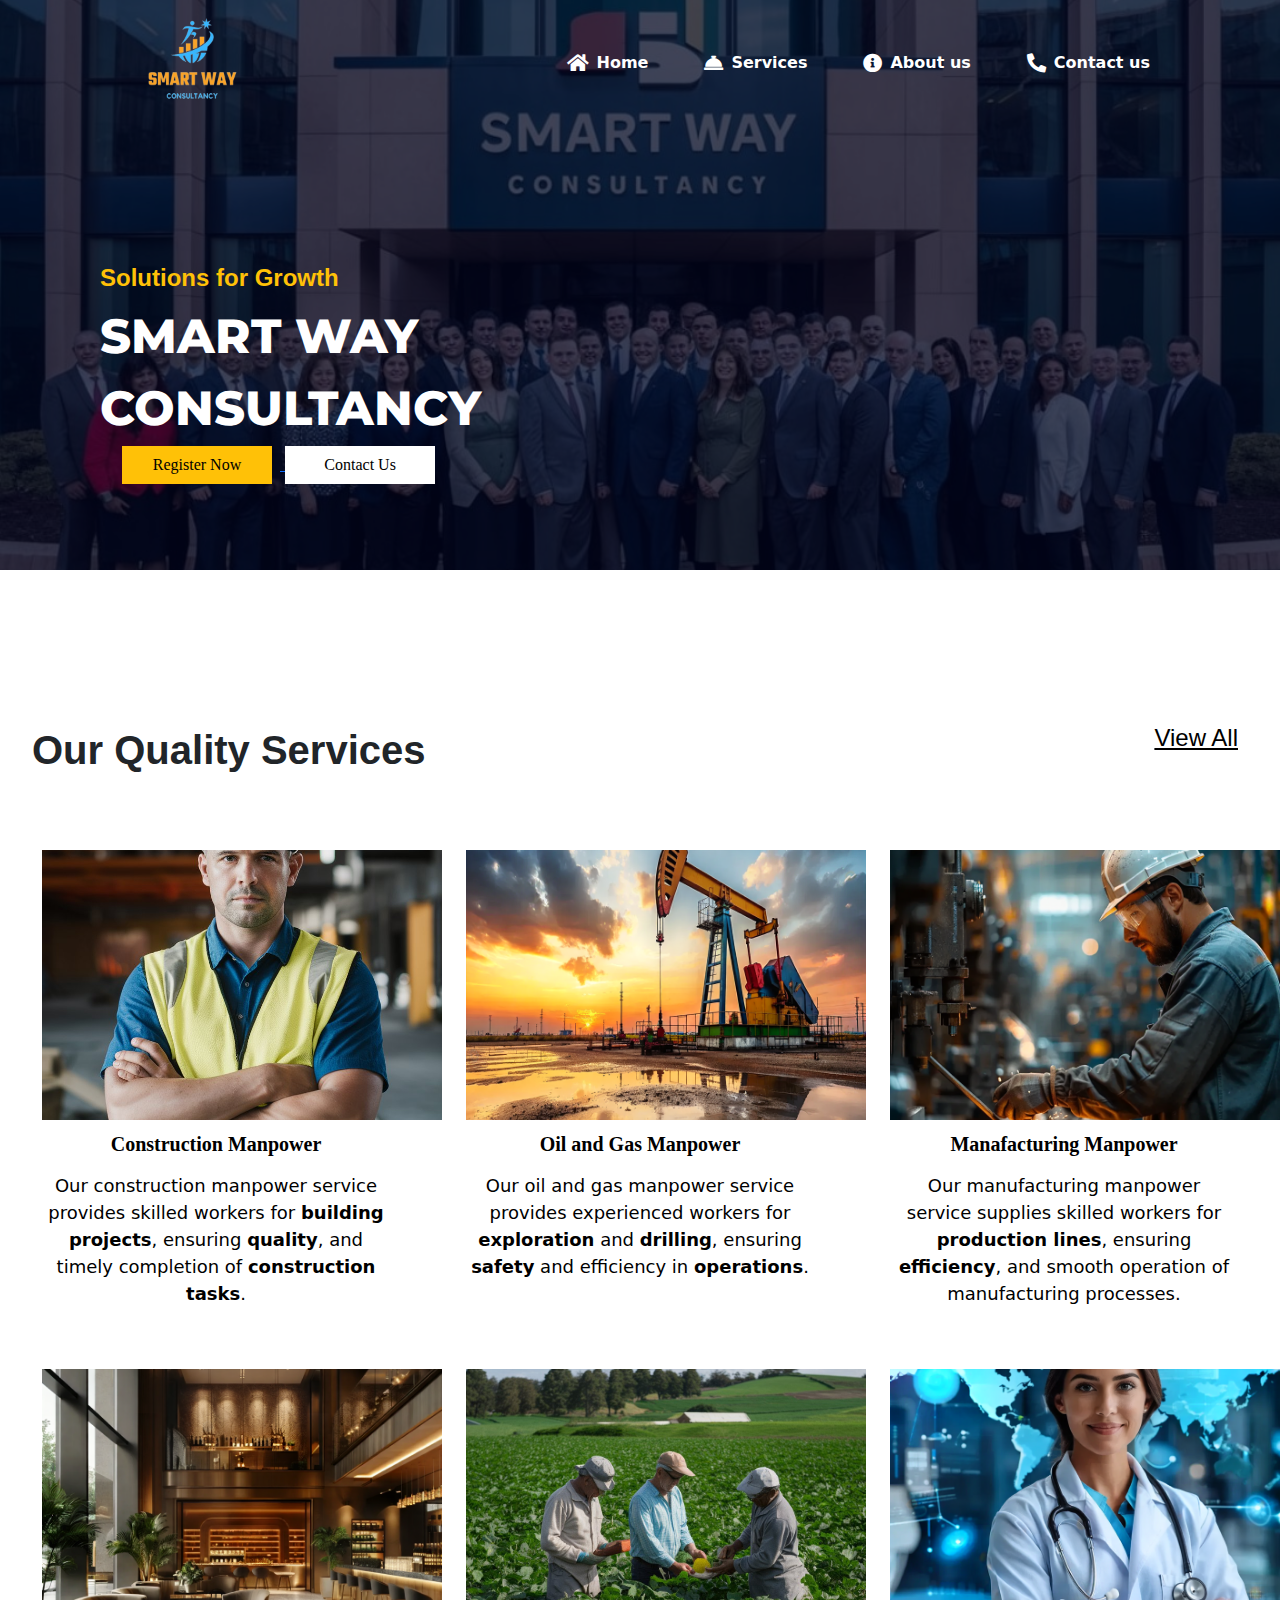
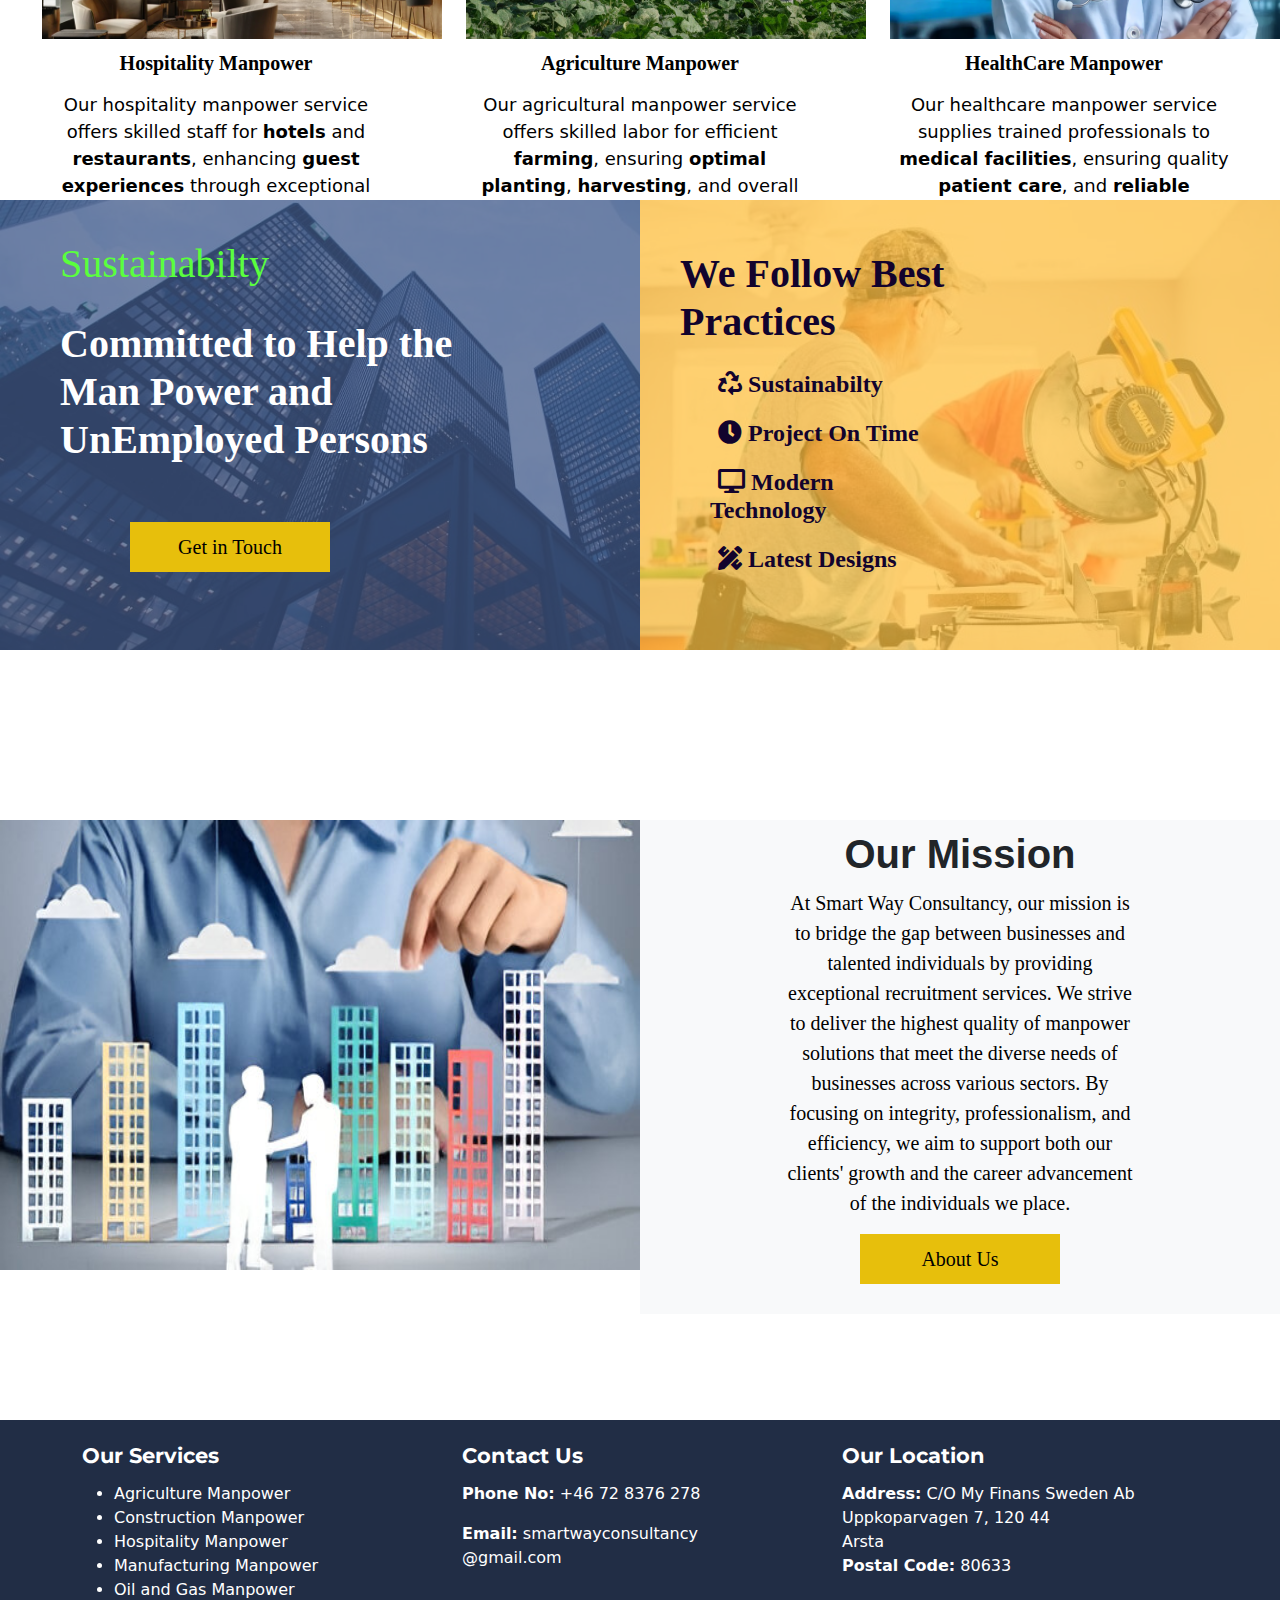
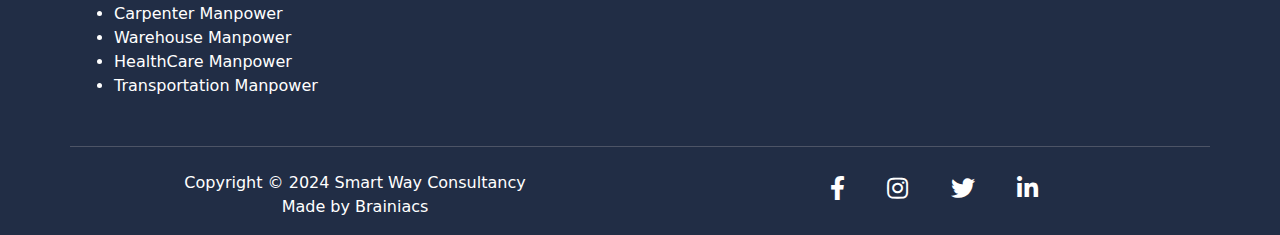
<file: index.html>
<!DOCTYPE html>
<html lang="en">
<head>
    <meta charset="UTF-8">
    <meta name="viewport" content="width=device-width, initial-scale=1.0">
    <title>Smartway Consultancy</title>
    <!-- Bootstrap CSS -->
    <link href="https://cdn.jsdelivr.net/npm/bootstrap@5.3.3/dist/css/bootstrap.min.css" rel="stylesheet">
    <!-- Font Awesome CSS -->
    <link href="https://cdnjs.cloudflare.com/ajax/libs/font-awesome/5.15.4/css/all.min.css" rel="stylesheet">
    <!-- Custom CSS -->
    <link rel="stylesheet" href="Home.css">
    <!-- Google Fonts - Montserrat -->
    <link href="https://fonts.googleapis.com/css2?family=Montserrat:ital,wght@0,100..900;1,100..900&display=swap" rel="stylesheet">
</head>
<body>
    <header>
    <div class="background">
        <div class="overlay"></div>
        
        
        <nav class="navbar navbar-expand-lg navbar-light bg-transparent">
            <div class="container">
                <a class="navbar-brand" href="#">
                    <img src="Pictures/logo01.png" alt="Logo" width="100" height="100" class="d-inline-block align-top ml-3 logo">
                </a>
                <button class="navbar-toggler color-t" type="button" data-bs-toggle="collapse" data-bs-target="#navbarNav" aria-controls="navbarNav" aria-expanded="false" >
                    <span class="navbar-toggler-icon"></span>
                </button>
                <div class="collapse navbar-collapse text-center" id="navbarNav">
                    <ul class="navbar-nav ms-auto">
                        <li class="nav-item">
                            <a class="nav-link font-weight-bold d-flex align-items-center justify-content-center" href="index.html">
                                <i class="fas fa-home me-2"></i> Home
                            </a>
                        </li>
                        <li class="nav-item">
                            <a class="nav-link font-weight-bold d-flex align-items-center justify-content-center" href="Services.html">
                                <i class="fas fa-concierge-bell me-2"></i> Services
                            </a>
                        </li>
                        <li class="nav-item">
                            <a class="nav-link font-weight-bold d-flex align-items-center justify-content-center" href="AboutUs.html">
                                <i class="fas fa-info-circle me-2"></i> About us
                            </a>
                        </li>
                        <li class="nav-item">
                            <a class="nav-link font-weight-bold d-flex align-items-center justify-content-center" href="ContactUs.php">
                                <i class="fas fa-phone-alt me-2"></i> Contact us
                            </a>
                        </li>
                    </ul>
                </div>
            </div>
        </nav>
        

    
<div class="container">
    <div class="row">
        <div class="col-12">
            <div class="company-name">
                SMART WAY CONSULTANCY
            </div>
        </div>
        <div class="col-12">
            <div class="quote">
                Solutions for Growth
            </div>
        </div>
    </div>
</div>

<div class="container mt-3 customise-buttons">
    <div class="row">
        <div class="col ">
            <a href="Registration.php" style="width: 100%;">
            <button type="button" class="btn bg-warning me-2 custom-size"style="text-decoration: none; color: black;">Register Now</button> 
        </a>
            <a href="http://localhost/SmartWayConsultancyUpdated 001/ContactUs.php" >
                <button type="button" class="btn btn-2 btn-white-hover custom-size"style="text-decoration: none; color: black;">Contact Us</button>
                </a>
        </div>
    </div>
</div>
</header>

  <!-- Services --> 
 
  <section class="section1">
    <div class="container-fluid  custom-size2">
        <div class="row">
            <div class="col-md-6 col-sm-12">
                <div class="p1-2" id="heading2">Our Quality Services</div>
            </div>
            <div class="col-md-6 col-sm-12">
                <div class="p1-5"><a href="Services.html" id="Link1">View All</a></div>
            </div>
        </div>

        <div class="row g-3">
            <div class="col-lg-4 col-md-6 col-sm-12 custom-images">
                <img src="Pictures/Construction manpower.jpg" alt="">
                <h5>Construction Manpower</h5>
                <p id="detail1">Our construction manpower service provides skilled workers for <strong>building projects</strong>, ensuring <strong>quality</strong>, and timely completion of <strong>construction tasks</strong>.</p>
            </div>
            <div class="col-lg-4 col-md-6 col-sm-12 custom-images">
                <img src="Pictures/Oil and Gas.png" alt="" width="380px" height="250px">
                <h5>Oil and Gas Manpower</h5>
                <p id="detail1">Our oil and gas manpower service provides experienced workers for <strong>exploration</strong> and <strong>drilling</strong>, ensuring <strong>safety</strong> and efficiency in <strong>operations</strong>.</p>
            </div>
            <div class="col-lg-4 col-md-6 col-sm-12 custom-images">
                <img src="Pictures/Manafucturing Manpower.png" alt="">
                <h5>Manafacturing Manpower</h5>
                <p id="detail1">Our manufacturing manpower service supplies skilled workers for <strong>production lines</strong>, ensuring <strong>efficiency</strong>, and smooth operation of manufacturing processes.</p>
            </div>
            <div class="col-lg-4 col-md-6 col-sm-12 custom-images">
                <img src="Pictures/Hospitality Power.png" alt="" width="380px" height="250px">
                <h5>Hospitality Manpower</h5>
                <p id="detail1">Our hospitality manpower service offers skilled staff for <strong>hotels</strong> and <strong>restaurants</strong>, enhancing <strong>guest experiences</strong> through exceptional service.</p>
            </div>
            <div class="col-lg-4 col-md-6 col-sm-12 custom-images">
                <img src="Pictures/Agriculture.jpg" alt="" width="380px" height="250px">
                <h5>Agriculture Manpower</h5>
                <p id="detail1">Our agricultural manpower service offers skilled labor for efficient <strong>farming</strong>, ensuring <strong>optimal planting</strong>, <strong>harvesting</strong>, and overall <strong>farm productivity</strong>.</p>
            </div>
            <div class="col-lg-4 col-md-6 col-sm-12 custom-images">
                <img src="Pictures/Health Care.png" alt="" width="380px" height="250px">
                <h5>HealthCare Manpower</h5>
                <p id="detail1">Our healthcare manpower service supplies trained professionals to <strong>medical facilities</strong>, ensuring quality <strong>patient care</strong>, and <strong>reliable support</strong>.</p>
            </div>
        </div>
    </div>
</section>

<!-- Get in Touch -->
<section class="section2">
    <div class="container-fluid">
        <div class="row">
            <div class="col-md-6 col-sm-12 custom-images2">
                <div class="git1">
                    <div class="overlay2">
                        <div class="content1">
                            <h2 id="heading3">Sustainabilty</h2>
                            <h3 id="heading4">Committed to Help the Man Power and UnEmployed Persons</h3>
                            <div class="button-center-1"> <a href="ContactUs.php"  >
                                 <button type="button" class="btn btn-white-hover custom-button-size"style="text-decoration: none; color: black;">Get in Touch</button>
                        </a> </div>  
                        </div>
                    </div>
                </div>
            </div>
            <div class="col-md-6 col-sm-12 custom-images2">
                <div class="git2">
                    <div class="overlay3">
                        <div class="content2">
                            <h2 id="heading5">We Follow Best Practices</h2>
                        </div>
                            <div class="content3">
                              <h3>
                                <i aria-hidden="true" class="fas fa-recycle" style="margin-left: 8px;"></i> Sustainabilty</h3>
                              <h3>
                                <i aria-hidden="true" class="fas fa-clock" style="margin-left: 8px;"></i> Project On Time</h3>
                              <h3>
                                <i aria-hidden="true" class="fas fa-desktop" style="margin-left: 8px;"></i> Modern Technology</h3>
                              <h3>
                                <i aria-hidden="true" class="fas fa-pencil-ruler" style="margin-left: 8px;"></i> Latest Designs</h3>
                            </div>
                            
                           
                    </div>
                </div>
            </div>
           </div>
        </div>
    </section>
<section class="section3">
    <div class="container-fluid">
        <div class="row">
            <div class="col-md-6 col-sm-12 custom-images3">
                <img src="Pictures/our mission.jpeg" alt="Our Mission">
                </div>
            
            <div class="col-md-6 col-sm-12 custom-image3 bg-light">
                
                     <h4>Our Mission</h4>
                     <p>At Smart Way Consultancy, our mission is to bridge the gap between businesses and talented individuals by providing exceptional recruitment services. We strive to deliver the highest quality of manpower solutions that meet the diverse needs of businesses across various sectors. By focusing on integrity, professionalism, and efficiency, we aim to support both our clients' growth and the career advancement of the individuals we place.
                    </p>
                   <div class="button-center"><a href="AboutUs.html"> 
                    <button type="button" class="btn btn-white-hover custom-button-size2"style="text-decoration: none; color: black;">About Us
                    </button></a> </div> 
                   </div> 
                 </div>
            </div>
        </div>
     </section>
    <!-- --------Footer-------- -->
<footer class="footer mt-auto py-3 text-white">
    <div class="container">
        <div class="row toggles">
            <!-- Toggle Buttons -->
            <div class="col-12 col-md-4">
                <!-- Visible on small and medium screens -->
                <button class="btn btn-hover-2 text-white d-md-none" data-toggle="collapse" data-target="#toggle1" aria-expanded="false" aria-controls="toggle1">
                    <h5>Our Services <i class="fas fa-chevron-down float-right"></i></h5>
                </button>
                <!-- Collapse on small and medium screens -->
                <div class="collapse d-md-none" id="toggle1">
                    <div class="card card-body bg-secondary text-white">
                        <ul>
                            <li>Agriculture Manpower</li>
                            <li>Construction Manpower</li>
                            <li>Hospitality Manpower</li>
                            <li>Manufacturing Manpower</li>
                            <li>Oil and Gas Manpower</li>
                            <li>Carpenter Manpower</li>
                            <li>Warehouse Manpower</li>
                            <li>HealthCare Manpower</li>
                            <li>Transportation Manpower</li>
                        </ul>
                    </div>
                </div>
                <!-- Visible directly on large screens -->
                <div class="d-none d-md-block">
                    <h5>Our Services</h5>
                    <ul>
                        <li>Agriculture Manpower</li>
                        <li>Construction Manpower</li>
                        <li>Hospitality Manpower</li>
                        <li>Manufacturing Manpower</li>
                        <li>Oil and Gas Manpower</li>
                        <li>Carpenter Manpower</li>
                        <li>Warehouse Manpower</li>
                        <li>HealthCare Manpower</li>
                        <li>Transportation Manpower</li>
                    </ul>
                </div>
            </div>
  
            <div class="col-12 col-md-4">
                <!-- Visible on small and medium screens -->
                <button class="btn btn-hover-2 text-white d-md-none" data-toggle="collapse" data-target="#toggle2" aria-expanded="false" aria-controls="toggle2">
                    <h5>Contact Us <i class="fas fa-chevron-down float-right"></i></h5>
                </button>
                <!-- Collapse on small and medium screens -->
                <div class="collapse d-md-none" id="toggle2">
                    <div class="card card-body bg-secondary text-white">
                        <p><strong>Phone No:</strong> +46 72 8376 278</p>
                        <p><strong>Email:</strong> smartwayconsultancy@gmail.com</p>
                    </div>
                </div>
                <!-- Visible directly on large screens -->
                <div class="d-none d-md-block">
                    <h5>Contact Us</h5>
                    <p><strong>Phone No:</strong> +46 72 8376 278</p>
                    <p><strong>Email:</strong> smartwayconsultancy<br>@gmail.com</p>
                </div>
            </div>
  
            <div class="col-12 col-md-4">
                <!-- Visible on small and medium screens -->
                <button class="btn btn-hover-2 text-white d-md-none" data-toggle="collapse" data-target="#toggle3" aria-expanded="false" aria-controls="toggle3">
                    <h5>Our Location <i class="fas fa-chevron-down float-right"></i></h5>
                </button>
                <!-- Collapse on small and medium screens -->
                <div class="collapse d-md-none" id="toggle3">
                    <div class="card card-body bg-secondary text-white">
                        <p><strong>Address:</strong> C/O My Finans Sweden Ab<br>
                        Uppkoparvagen 7, 120 44<br>
                        Arsta<br>
                        <strong>Postal Code:</strong> 80633</p>
                    </div>
                </div>
                <!-- Visible directly on large screens -->
                <div class="d-none d-md-block">
                    <h5>Our Location</h5>
                    <p><strong>Address:</strong> C/O My Finans Sweden Ab<br>
                    Uppkoparvagen 7, 120 44<br>
                    Arsta<br>
                    <strong>Postal Code:</strong> 80633</p>
                </div>
            </div>
        </div>
  
        <!-- Bottom Row for Social Icons and Copyright -->
        <div class="row mt-3 pt-3">
            <div class="col-12 line"></div>
            <div class="col-12 col-md-6 text-center text-md-left mb-2 mb-md-0 pt-4">
                <span>Copyright © 2024 Smart Way Consultancy
                    <br> Made by Brainiacs
                </span>
            </div>
            <div class="col-12 col-md-6 text-center text-md-right pt-4 social-icon">
                <a href="https://www.facebook.com/profile.php?id=61564135381496&mibextid=ZbWKwL" class="text-white" style="margin-right: 35px;"><i class="fab fa-facebook-f"></i></a>
                <a href="https://www.instagram.com/smartway__consultancy?igsh=MTdvcnhrcDBtODVtcQ==" class="text-white" style="margin-right: 35px;"><i class="fab fa-instagram"></i></a>
                <a href="#" class="text-white" style="margin-right: 35px;"><i class="fab fa-twitter"></i></a>
                <a href="#" class="text-white" style="margin-right: 35px;"><i class="fab fa-linkedin-in"></i></a>
            </div>
        </div>
    </div>
  </footer>

     <script src="https://code.jquery.com/jquery-3.5.1.slim.min.js"></script>
     <script src="https://cdn.jsdelivr.net/npm/@popperjs/core@2.5.4/dist/umd/popper.min.js"></script>
     <script src="https://maxcdn.bootstrapcdn.com/bootstrap/4.5.2/js/bootstrap.min.js"></script> 
     <script src="https://cdn.jsdelivr.net/npm/bootstrap@5.3.3/dist/js/bootstrap.bundle.min.js"></script>
</body>
</html>
</file>
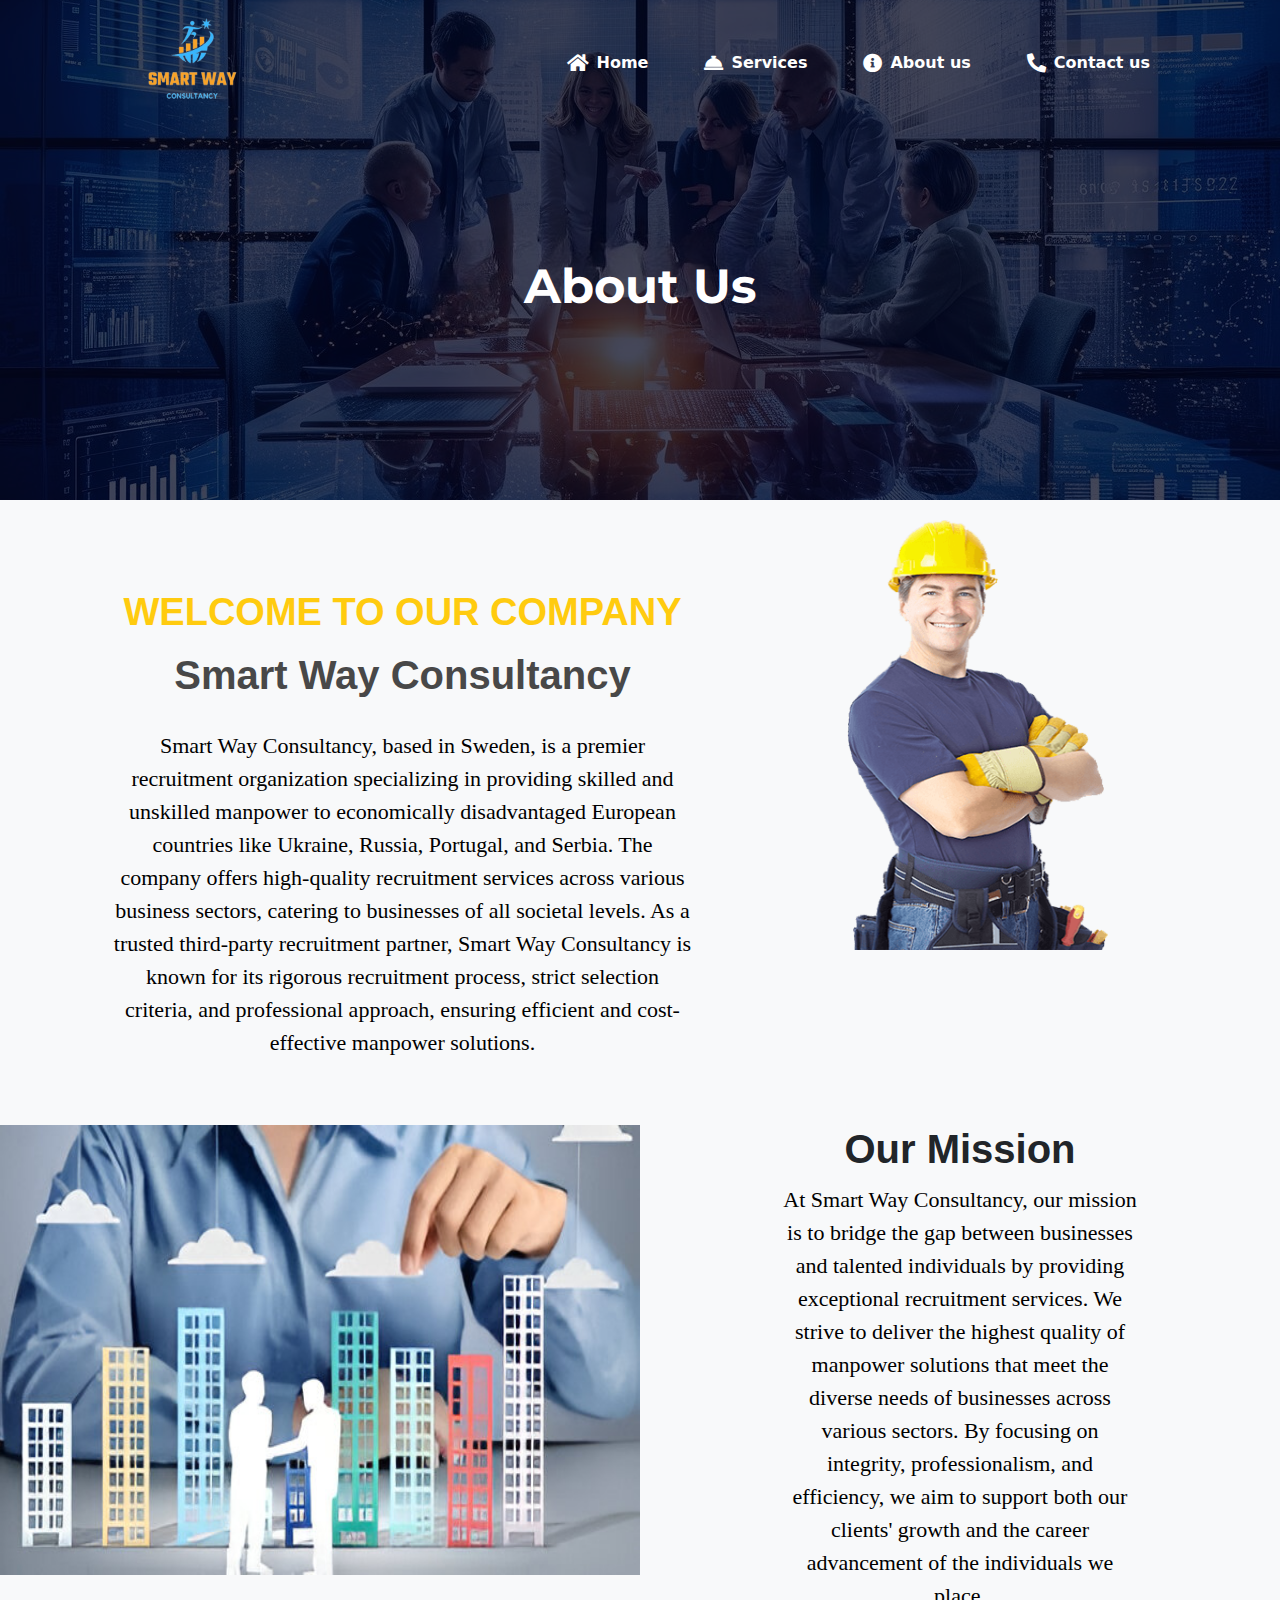
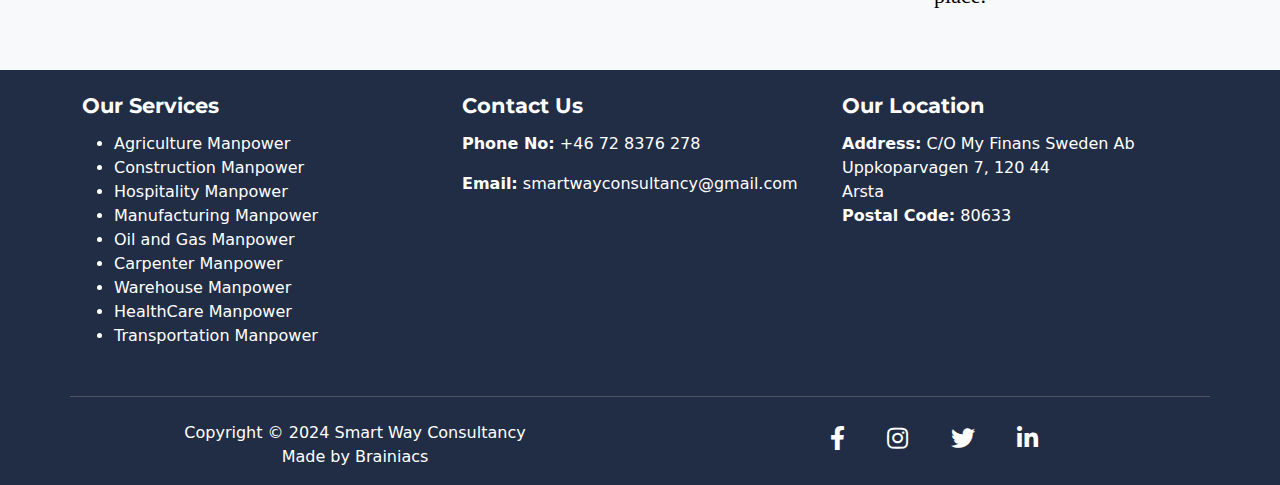
<file: AboutUs.html>
<!DOCTYPE html>
<html lang="en">
<head>
    <meta charset="UTF-8">
    <meta name="viewport" content="width=device-width, initial-scale=1.0">
    <title>About Us</title>
    <!-- Bootstrap CSS -->
    <link href="https://cdn.jsdelivr.net/npm/bootstrap@5.3.3/dist/css/bootstrap.min.css" rel="stylesheet">
    <!-- Font Awesome CSS -->
    <link href="https://cdnjs.cloudflare.com/ajax/libs/font-awesome/5.15.4/css/all.min.css" rel="stylesheet">
    <!-- Custom CSS -->
    <link rel="stylesheet" href="aboutus.css">
    <!-- Google Fonts - Montserrat -->
    <link href="https://fonts.googleapis.com/css2?family=Montserrat:wght@100;900&display=swap" rel="stylesheet">
</head>
<body class="bg-light">
    <header>
        <div class="background">
            <div class="overlay"></div>
            
            
            <nav class="navbar navbar-expand-lg navbar-light bg-transparent">
                <div class="container">
                    <a class="navbar-brand" href="#">
                        <img src="Pictures/logo01.png" alt="Logo" width="100" height="100" class="d-inline-block align-top ml-3 logo">
                    </a>
                    <button class="navbar-toggler color-t" type="button" data-bs-toggle="collapse" data-bs-target="#navbarNav" aria-controls="navbarNav" aria-expanded="false" aria-label="Toggle navigation">
                        <span class="navbar-toggler-icon"></span>
                    </button>
                    <div class="collapse navbar-collapse text-center" id="navbarNav">
                        <ul class="navbar-nav ms-auto">
                            <li class="nav-item">
                                <a class="nav-link font-weight-bold d-flex align-items-center justify-content-center" href="index.html">
                                    <i class="fas fa-home me-2"></i> Home
                                </a>
                            </li>
                            <li class="nav-item">
                                <a class="nav-link font-weight-bold d-flex align-items-center justify-content-center" href="Services.html">
                                    <i class="fas fa-concierge-bell me-2"></i> Services
                                </a>
                            </li>
                            <li class="nav-item">
                                <a class="nav-link font-weight-bold d-flex align-items-center justify-content-center" href="AboutUs.html">
                                    <i class="fas fa-info-circle me-2"></i> About us
                                </a>
                            </li>
                            <li class="nav-item">
                                <a class="nav-link font-weight-bold d-flex align-items-center justify-content-center" href="ContactUs.php">
                                    <i class="fas fa-phone-alt me-2"></i> Contact us
                                </a>
                            </li>
                        </ul>
                    </div>
                </div>
            </nav>
            
       
    
        
            <div class="container">
                <div class="row">
                    <div class="col-12">
                        <div class="company-name">
                            About Us
                        </div>
                    </div>
                    
                </div>
            </div>
    </header>


    <section id="about" class="bg-light">
      <div class="container  ">
        <div class="row">
          <div class="col-lg-7 col-md-12 about_left">
            <div class="about_content"></div>
              <h2>WELCOME TO OUR COMPANY</h2>
              <h3>Smart Way Consultancy</h3>
              <p>
                Smart Way Consultancy, based in Sweden, is a premier recruitment organization specializing in providing skilled and unskilled manpower to economically disadvantaged European countries like Ukraine, Russia, Portugal, and Serbia. The company offers high-quality recruitment services across various business sectors, catering to businesses of all societal levels. As a trusted third-party recruitment partner, 
                Smart Way Consultancy is known for its rigorous recruitment process, strict selection criteria, and professional approach, ensuring efficient and cost-effective manpower solutions.
              </p>
          </div>
          <div class="col-lg-3 col-md-12 about_bg ">
            
              <img src="Pictures/about_banner.png" alt="SmartWay Consultancy" class="about_banner">
           
          </div>
        </div>

      </div>
    </section>

    <section class="section3">
      <div class="container-fluid">
          <div class="row">
              <div class="col-lg-6 col-md-12 custom-images3">
                  <img src="Pictures/our mission.jpeg" alt="Our Mission">
                  </div>
              
              <div class="col-lg-6 col-md-12 col-sm-12 custom-image3 bg-light">
                  
                       <h4>Our Mission</h4>
                       <p>At Smart Way Consultancy, our mission is to bridge the gap between businesses and talented individuals by providing exceptional recruitment services. We strive to deliver the highest quality of manpower solutions that meet the diverse needs of businesses across various sectors. By focusing on integrity, professionalism, and efficiency, we aim to support both our clients' growth and the career advancement of the individuals we place.
                      </p>
                   </div>
              </div>
          </div>
       </section>

<!-- --------Footer-------- -->
<footer class="footer mt-auto py-3 text-white">
  <div class="container">
      <div class="row toggles">
          <!-- Toggle Buttons -->
          <div class="col-12 col-md-4">
              <!-- Visible on small and medium screens -->
              <button class="btn btn-hover-2 text-white d-md-none" data-toggle="collapse" data-target="#toggle1" aria-expanded="false" aria-controls="toggle1">
                  <h5>Our Services <i class="fas fa-chevron-down float-right"></i></h5>
              </button>
              <!-- Collapse on small and medium screens -->
              <div class="collapse d-md-none" id="toggle1">
                  <div class="card card-body bg-secondary text-white">
                      <ul>
                          <li>Agriculture Manpower</li>
                          <li>Construction Manpower</li>
                          <li>Hospitality Manpower</li>
                          <li>Manufacturing Manpower</li>
                          <li>Oil and Gas Manpower</li>
                          <li>Carpenter Manpower</li>
                          <li>Warehouse Manpower</li>
                          <li>HealthCare Manpower</li>
                          <li>Transportation Manpower</li>
                      </ul>
                  </div>
              </div>
              <!-- Visible directly on large screens -->
              <div class="d-none d-md-block">
                  <h5>Our Services</h5>
                  <ul>
                      <li>Agriculture Manpower</li>
                      <li>Construction Manpower</li>
                      <li>Hospitality Manpower</li>
                      <li>Manufacturing Manpower</li>
                      <li>Oil and Gas Manpower</li>
                      <li>Carpenter Manpower</li>
                      <li>Warehouse Manpower</li>
                      <li>HealthCare Manpower</li>
                      <li>Transportation Manpower</li>
                  </ul>
              </div>
          </div>

          <div class="col-12 col-md-4">
              <!-- Visible on small and medium screens -->
              <button class="btn btn-hover-2 text-white d-md-none" data-toggle="collapse" data-target="#toggle2" aria-expanded="false" aria-controls="toggle2">
                  <h5>Contact Us <i class="fas fa-chevron-down float-right"></i></h5>
              </button>
              <!-- Collapse on small and medium screens -->
              <div class="collapse d-md-none" id="toggle2">
                  <div class="card card-body bg-secondary text-white">
                      <p><strong>Phone No:</strong> +46 72 8376 278</p>
                      <p><strong>Email:</strong> smartwayconsultancy@gmail.com</p>
                  </div>
              </div>
              <!-- Visible directly on large screens -->
              <div class="d-none d-md-block">
                  <h5>Contact Us</h5>
                  <p><strong>Phone No:</strong> +46 72 8376 278</p>
                  <p><strong>Email:</strong> smartwayconsultancy@gmail.com</p>
              </div>
          </div>

          <div class="col-12 col-md-4">
              <!-- Visible on small and medium screens -->
              <button class="btn btn-hover-2 text-white d-md-none" data-toggle="collapse" data-target="#toggle3" aria-expanded="false" aria-controls="toggle3">
                  <h5>Our Location <i class="fas fa-chevron-down float-right"></i></h5>
              </button>
              <!-- Collapse on small and medium screens -->
              <div class="collapse d-md-none" id="toggle3">
                  <div class="card card-body bg-secondary text-white">
                      <p><strong>Address:</strong> C/O My Finans Sweden Ab<br>
                      Uppkoparvagen 7, 120 44<br>
                      Arsta<br>
                      <strong>Postal Code:</strong> 80633</p>
                  </div>
              </div>
              <!-- Visible directly on large screens -->
              <div class="d-none d-md-block">
                  <h5>Our Location</h5>
                  <p><strong>Address:</strong> C/O My Finans Sweden Ab<br>
                  Uppkoparvagen 7, 120 44<br>
                  Arsta<br>
                  <strong>Postal Code:</strong> 80633</p>
              </div>
          </div>
      </div>

      <!-- Bottom Row for Social Icons and Copyright -->
      <div class="row mt-3 pt-3">
          <div class="col-12 line"></div>
          <div class="col-12 col-md-6 text-center text-md-left mb-2 mb-md-0 pt-4">
              <span>Copyright © 2024 Smart Way Consultancy
                <br> Made by Brainiacs
              </span>
          </div>
          <div class="col-12 col-md-6 text-center text-md-right pt-4 social-icon">
            <a href="https://www.facebook.com/profile.php?id=61564135381496&mibextid=ZbWKwL" class="text-white" style="margin-right: 35px;"><i class="fab fa-facebook-f"></i></a>
            <a href="https://www.instagram.com/smartway__consultancy?igsh=MTdvcnhrcDBtODVtcQ==" class="text-white" style="margin-right: 35px;"><i class="fab fa-instagram"></i></a>
              <a href="#" class="text-white" style="margin-right: 35px;"><i class="fab fa-twitter"></i></a>
              <a href="#" class="text-white" style="margin-right: 35px;"><i class="fab fa-linkedin-in"></i></a>
          </div>
      </div>
  </div>
</footer>


 <script src="https://code.jquery.com/jquery-3.5.1.slim.min.js"></script>
 <script src="https://cdn.jsdelivr.net/npm/@popperjs/core@2.5.4/dist/umd/popper.min.js"></script>
 <script src="https://maxcdn.bootstrapcdn.com/bootstrap/4.5.2/js/bootstrap.min.js"></script> 
 <script src="https://cdn.jsdelivr.net/npm/bootstrap@5.3.3/dist/js/bootstrap.bundle.min.js"></script>
</body>
</html>
</file>
<file: Home.css>
.navbar {
  background-color: rgba(255, 255, 255, 0.9); 
  z-index: 1000; 
}


.navbar-toggler {
  border: none; 
}
.navbar-toggler-icon {
  background-image: none; 
  width: 30px; 
  height: 2px; 
  background-color: #ffc107; 
  position: relative;
  display: inline-block;
}

.navbar-toggler-icon::before,
.navbar-toggler-icon::after {
  content: '';
  position: absolute;
  width: 100%;
  height: 2px; 
  background-color: white; 
  left: 0;
}

.navbar-toggler-icon::before {
  top: -7px;
}

.navbar-toggler-icon::after {
  top: 7px; 
}


.navbar-nav .nav-link {
  padding: 10px 20px; 
  transition: background-color 0.3s ease;
  text-align: center;
}
.navbar-nav .nav-link i {
  font-size: 1.2rem; 
  transition: transform 0.3s ease;
  margin-right: 8px; 
}
.navbar-nav .nav-link:hover {
  border-radius: 5px; 
}

.navbar-nav .nav-link:hover i {
  transform: scale(1.2); 
}
.fixed-top {
  top: 0;
  right: 0;
  left: 0;
  padding: 10px 0; 
} 
.color-t{
  background-color: rgba(13, 16, 39, 0.459);
  border: none;
  height: 40px;
} 
.navbar {
    z-index: 1;
}

.navbar .nav-link {
    color: white !important;
}
.ml-3{
    margin-left: 3em;
}
.pl-5{
 padding-left: 7em;
}
.font-weight-bold{
    font-weight: bold;
}
.background {
    position: relative;
    width: 100%;
    height: 570px;
    background: url('Pictures/Background_pic.jpg') no-repeat center center/cover;
    background-size: cover;
}

.overlay {
  position: absolute;
  top: 0;
  left: 0;
  width: 100%;
  height: 100%;
  background-color: rgba(1, 4, 29, 0.733);
}



.company-name{
    width: 370px;
    position: absolute;
    top: 200px;
    left: 0;
    color: #ffffff;
    font-size: 3em;
    font-weight: 800;
    font-family: 'Montserrat', sans-serif;
    margin: 100px;
    align-items: center;
}
.quote{
    width: 370px;
    position: absolute;
    top: 160px;
    left: 0;
    color: #ffc107;
    font-size: 1.5em;
    font-weight: 700;
    font-family: "Roboto Condensed", sans-serif;
    margin: 100px;
    align-items: center;
}
.customise-buttons{
  
    position: absolute;
    top: 430px;
    left: 110px;
    width: auto;
}
.custom-size{
    width: 150px;
    border-radius: 0;
}
.custom-size{
  font-family: 'Times New Roman', Times, serif;
}
.btn-white-hover{
  font-family: 'Times New Roman', Times, serif;
    background-color: #ffffff;
}
.btn-white-hover:hover{
    background-color: #ffc107;
    color: black;
    border-color: #ffc107;

}



.section1{
    position: relative;
    top: 0px;
    height: auto;
}

li{
    margin-right: 40px;
}
li a
{  
      font-size: 18px;
    font-weight: bold;
}
.color{
    display: block;
    width: 850px;
    height: 700px;
    background-color: orange;
    margin-top: -480px;
    float: right;

}
.lobster-regular {
    font-family: "Lobster", sans-serif;
    font-weight: 400;
    font-style: normal;
  }
  .detail{
    width: auto;
    height: auto;
  }
.custom-size2{
  width: 100%;
  margin-top: 150px;
}
.custom-images{
  text-align: center; 
}

div img {
  display: inline-block;
}

.custom-images img {
    padding-top: 30px;
    width: 400px;
    height: 300px;
    object-fit: cover;
    margin-left: 30px;
    place-items: center;  
    display: inline-block; 
}

.custom-images h5 {
    font-weight: bold;
    width: auto;
    padding-left: 20px;
    padding-right:20px ;
    font-size: 20px;
    margin-top: 12px;
    font-family: initial;
    text-align: center;
    color: #000;
}

.custom-images p {
    margin-top: 8px;
    width: auto;
    max-width: 400px;
    padding-left: 30px;
    padding-right: 30px;
    font-size: 18px;
    text-align: center;
    color: #000;
    display: inline-block;
}

#heading2 {
    margin-left: 20px;
    width: auto;
    height: 100px;
    font-size: 40px;
    font-weight: bold;
    font-family: "Lobster", sans-serif;
}

#Link1 {
    float: right;
    margin-right: 30px;
    text-decoration:underline;
    font-size: 24px;
    width: auto;
    height: auto;
    font-family: 'Gill Sans', 'Gill Sans MT', Calibri, 'Trebuchet MS', sans-serif;
    color: black;
}

.section2{
    position: absolute;
    top: 1700px;
    width: 100%;
    max-width: 100%;
    height: 600px;
    align-items: center;
    margin-top: 100px;

}

.git1 {
  width: 100%;
  height: 450px; 
  background: url('Pictures/getintouch1.jpg') ;
  background-size: cover;
  }
  .custom-images2{
    margin: 0px;
    padding: 0px;
  }
  .overlay2 {
    position: absolute;
    top: 0;
    left: 0;
    width: 50%;
    height: 450px;
    background-color: rgba(66, 89, 136, 0.733);
  }
  .overlay3 {
    position: absolute;
    top: 0;
    left: 50%;
    width: 50%;
    height: 450px;
    
    background-color: rgba(255, 192, 61, 0.733);
  }
  
  
  .git2 {
    
    width: 100%;
    height: 450px;
    background: url('Pictures/getintouch2.jpg') ;
    background-size: cover;
  }
  .content1{
    position: absolute;
    width: auto;
    height: auto;
  }
  .content1 h2 {
    position: absolute;
    top: 40px;
    width: auto;
    left: 60px;
    font-size: 40px;
    color: #5aff3d;
    font-family:'Times New Roman', Times, serif;

  }
  .content1 #heading4{
    padding: 0px;
    font-size: 40px;
    color: white;
    margin-top: 120px;
    margin-left: 60px;
    width: 400px;
    
    font-weight: bolder;
    font-family: ui-monospace;
    
  }
  .custom-button-size{
    
    width: 200px;
      height: 50px;
      text-align: center;
      
      border-radius: 0; 
      background-color: #e7bf0c;
      font-size: 20px;
      font-family: 'Times New Roman', Times, serif;
}

.custom-button-size:hover{
    background-color: #ffc107;
    color: black;
    border-color: #ffc107;

}

  .content2{
    position: absolute;
    width: 100%;
    height: 100%;
    float: right;
  }
  .content2 h2{
    padding-right: 300px;
    padding-left: 40px;
    position: absolute;
    margin-top: 50px;
    width: auto4;
    height: 100px;
    font-size: 40px;
    color: #12032d;
    font-family:'Times New Roman', Times, serif;
    font-weight: bold;
    
  }
  .content3{
    margin-top: 170px;
    width: 74%;
    margin-left: 20px;
    
  }
  .content3 h3{
 
    width: 50%;
    margin-left: 50px;
    color: #12032d;
    font-size: 24px;
    margin-bottom: 20px;
    font-family: 'Times New Roman', Times, serif;
    font-weight: bold;
    gap: 10px;

  }
  .content3 h3  .fas{
    margin-left: 10px;
  }
  .section3{
   position: absolute;
   width: 100%;
   top: 2420px;
    display: flex;
    max-width: 100%;
    height: auto;
    gap: 50px;
  }
  .custom-images3 img{
  width: 100%;
  height: 450px;
  }
  .custom-images3{

    margin: 0px;
    padding: 0px;
  }
  .content4{
    width: 100%;
    height: 450px;
    margin: 0px;
    
  }
  .button-center{
    text-align: center;
    height: auto;

   }
  .custom-image3 h4{
    width: 100%;
    height: 50px;
    text-align: center;
    font-size: 40px;
    font-weight: bold;
    font-family: "Lobster", sans-serif;
    margin-top: 10px;
    
  }
  .custom-image3 p{
    width: 100%;
    height: auto;
    font-size: 20px;
    text-align: center;
    color: #000;
    padding-right: 130px;
    padding-left: 130px;
    font-family: 'Times New Roman', Times, serif;

  }
  .content4 .btn3{
    width: 200px;
    height: 50px;
    text-align: center;
   margin-left: 300px;
   margin-top: 50px;
   background-color: #ffc03d; 
   margin-top: 10px;
  }
  .content4 .btn3 a{
    text-decoration: none;
    color: black;
    font-size: 20px;
    font-family: 'Times New Roman', Times, serif;
    width: 100%;
  }
  .button-center-1{
    position: relative;
    top: 50px;
    text-align: center;
    height: auto;
  }
  .button-center{
    text-align: center;
    height: auto;

   }
  .custom-button-size2{
    position: relative;
    top: 0px;
    width: 200px;
    height: 50px;
    text-align: center;
    margin-bottom: 30px;
    border-radius: 0; 
    background-color: #e7bf0c;
    font-size: 20px;
    font-family: 'Times New Roman', Times, serif;
}
.custom-button-size2:hover{
  background-color: #ffc107;
  color: black;
  border-color: #ffc107;

}
footer{
    top: 3020px;
    position: absolute;
    width: 100%;
    right: 0;
    background-color: #212d45;
}

  


.toggles h5{
    color: #ffffff;
    font-family: 'Montserrat', sans-serif;
    font-weight: 700;
    line-height: 1.8em;
    font-size: 1.333em;
}
.toggles p{
    color: #ffffff;
}
.block{
    margin-top: 50px;
    width: 400px;
    padding-left: 60px;
    padding-right: 20px;
}
.line{
    border-style: solid;
    border-width: 0px;
    border-top-width: 1px;
    border-top-color: rgba(195, 193, 193, 0.27);
    width: 100%;
}

.social-icon {
  padding-left: 65px;
    color: #7acdee;
    font-size: 1.5rem;
}
/* Media Quries */

@media (max-width: 1250px) {
  .custom-image3 p{
    width: auto;
    height: auto;
    font-size: 20px;
    padding-right: 100px;
    padding-left: 100px;

  }

.btn-a{
  width: 200px;
  height: 50px;
}
.custom-images img {
  padding-top: 30px;
  width: 350px;
  height: 270px;
  object-fit: cover;
  margin-left: 30px;
}
.content3 h3{
  width: auto;
}}
@media (max-width: 1199px) {
   
  .background {
    height: 500px;
  }
  .company-name{
      top:200px;
      font-size: 3.5em;
    }
    .company-name{
      width: auto;
      max-width: 400px;
      top: 150px;
      left: -30px;
      font-size: 2.8em;
      font-weight: 800;
      margin: 100px;
  }
  .quote{
      width: auto;
      top: 120px;
      left: -30px;
      font-size: 1.4em;
      font-weight: 700;
      margin: 100px;
  }
  .customise-buttons{
      top: 380px;
      left: 80px;
      width: auto;
  }
  .custom-size{
      width: 150px;
      border-radius: 0;
  }
  .section1{
    top: -50px;
}
.custom-size2{
  height: auto;
}
.custom-images img {
  padding-top: 30px;
  width: 310px;
  height: 260px;
  object-fit: cover;
  margin-left: 5px;
}
.content2 h2{
  padding-right: 200px;
  padding-left: 40px;
  margin-top: 50px;
  width: auto;
  height: auto;
  font-size: 40px;
  
}
.custom-image3 p{
  width: auto;
  height: auto;
  font-size: 20px;
  padding-right: 55px;
  padding-left: 55px;

}


  }
  @media (max-width: 991px) {
    .navbar-collapse{
      background-color: rgb(13, 16, 39);
      box-shadow: 0 2px 10px rgba(113, 131, 148, 0.2);
      border-radius: 5px;
      padding: 15px;
    }
    .custom-images img {
      width: 420px;
      height: 350px;
      margin-left: 15px;
    }
    .section2{
      top: 2250px;
    }
    .section3{
      top: 2950px;
    }
    .content1 h2 {
      width: auto;
      left: 20px;
      font-size: 40px;
    
    }
    .content1 #heading4{
      font-size: 40px;
      margin-top: 120px;
      margin-left: 20px;
      width: auto;
      font-weight: bolder;
      
    }
    .content2 h2{
      padding-right: 100px;
      padding-left: 40px;
      margin-top: 50px;
      width: auto;
      height: auto;
      font-size: 40px;
      
    }
    .custom-image3 p{
      width: auto;
      height: auto;
      font-size: 20px;
      padding-right: 15px;
      padding-left: 15px;
    
    }
    
    footer{
      top: 3520px;
  }
}
  @media (max-width: 900px) {
    /* .logo{
      margin-left: -15px ;
    } */
    .quote{
      font-size: 1.3em;
      top: 110px;
  }
    .company-name{
      max-width: 600px;
      top: 140px;
      left: -30px;
      font-size: 2.6em;
      font-weight: 800;
      margin: 100px;
  }
  .customise-buttons{
    top: 355px;
    left: 80px;
    width: auto;
}
.custom-size{
    width: 135px;
    border-radius: 0;
}
.section1{
  top: -50px;
}

#heading2 {
  margin-left: 0px;
  width: auto;
  height: auto;
  font-size: 34px;
}
#Link1 {
  font-size: 20px;
}
.custom-images img {
  width: 370px;
  height: 320px;
  margin-left: 5px;
}
.section2{
  top: 2050px;
}
.section3{
  top: 2730px;
}
.custom-image3 p{
  width: auto;
  height: auto;
  font-size: 20px;
  padding-right: 0px;
  padding-left: 0px;

}


footer{
  top: 3300px;
}}
@media (max-width: 800px) {
  .custom-images img {
    width: 340px;
    height: 320px;
    margin-left: 15px;
  }
  .section3{
    height: auto;
  }
  .custom-images3 img{
    width: 100%;
    height: 470px;
    }
}
@media (max-width: 850px) {
  /* .logo{
  margin-left: 50px;
}*/}

@media (max-width: 768px) {
  /* .logo{
    margin-left: 70px;
   }   */
    .background {
        height: 450px;
      }
      
      .content3 {
        width: auto;}
        .section2{
          top: 2150px;
        }
        .section3{
          top: 2830px;
        }
        footer{
          top: 3400px;
        }
        #Link1 {
          margin-top: 10px;
        }
        
}
@media (max-width: 767px) {
 .logo{
  margin-left: -20px;
 }
 #heading2 {
  margin-left: 0px;
  width: auto;
  height: auto;
  font-size: 32px;
}
#Link1 {
  font-size: 18px;
  margin-top: -40px;
}
.section2{
  top: 3640px;
}
.section3{
  top: 4750px;
}
.overlay2 {
  width: 100%;
}
.overlay3 {
  left: 0;
  width: 100%;
}
.git2 {
  position: relative;
  top:0px;  
}
.content1 h2 {
  width: auto;
  max-width: 300px;
  left: 50px;
  font-size: 40px;

}
.content1 #heading4{
  font-size: 36px;
  margin-top: 120px;
  margin-left: 50px;
  width: auto;
  max-width: 450px;
  font-weight: bolder;
  
}
.content2 h2{
  padding-right: 100px;
  padding-left: 40px;
  margin-top: 50px;
  width: auto;
  max-width: 450px;
  height: auto;
  font-size: 40px;
  
}
.content3{
  margin-top: 180px;
}
.custom-images3{
  position: relative;
  top:500px;
  
}
.custom-image3{
  position: relative;
  top:-350px;

}
.custom-images3 img{
  width: 100%;
  height: 350px;
  }
  .custom-image3 p{
    width: auto;
    height: auto;
    font-size: 20px;
    padding-right: 160px;
    padding-left: 160px;
  
  }

footer{
  top: 5700px;
}
}  
 @media (max-width: 700px) {
  .custom-image3 p{
    padding-right: 130px;
    padding-left: 130px;
}
.custom-images3{
  top:500px;
  
}
 }
 @media (max-width: 630px) {
  .logo{
    margin-left: 30px;
  }
  .custom-image3 p{
    padding-right: 100px;
    padding-left: 100px;
  
  }}

@media (max-width: 575px) {
  .background {
      height: 400px;
     
  }.logo {
    height: 80px;
    width: 80px;
    top: 50px;
    left: 60px;
  }
  .quote{
    font-size: 1.1em;
    top: 115px;
    left: -50px;
}
  .company-name{
    max-width: 300px;
    top: 140px;
    left: -50px;
    font-size: 1.5em;
    font-weight: 800;
    margin: 100px;
}
.customise-buttons{
  top: 310px;
  left: 30px;
  width: auto;
}
.custom-size{
  width: 110px;
  font-size: 14px;
  border-radius: 0;
  padding: 2px;
}
.btn-2{
  margin-left: -6px;
}
#heading2 {
  padding-left: 0px;
  margin-left: 0px;
  width: auto;
  height: auto;
  font-size: 25px;
}
  #Link1 {
    font-size: 17px;
    margin-top: -35px;
    margin-right: 0px;
  }
  .section1{
    top: -50px;
    width: 100%;
  }
  .section2{
    top: 3540px;
  }
  .section3{
    top: 4650px;
  }
  .custom-image3 p{
    padding-right: 0px;
    padding-left: 0px;
}
.content1 h2 {
  width: auto;
  max-width: 300px;
  left: 20px;
  font-size: 36px;

}
.content1 #heading4{
  font-size: 36px;
  margin-top: 110px;
  margin-left: 20px;
  width: auto;
  max-width: 450px;
  font-weight: bolder;
  
}
.content2 h2{
  padding-right: 100px;
  padding-left: 20px;
  margin-top: 50px;
  width: auto;
  max-width: 450px;
  height: auto;
  font-size: 36px;
  
}
.content3{
  margin-left: 0px;
}
.custom-image3 h4{
font-size: 36px;
}
.custom-button-size, .custom-button-size2{
  width: 140px;
  height: 40px;
  font-size: 17px;
}

footer{
  top: 5600px;
}
}
@media (max-width: 425px) {
  
  .background {
    height: 350px;
   
} 
.quote{
  font-size: 1em;
  top: 85px;
  left: -50px;
}
.company-name{
  max-width: 300px;
  top: 110px;
  left: -50px;
  font-size: 1.5em;
  font-weight: 800;
  margin: 100px;
}
.customise-buttons{
top: 273px;
left: 35px;
width: auto;
}
.custom-size{
width: 100px;
font-size: 14px;
border-radius: 0;
padding: 1px;
}
.btn-2{
margin-left: -6px;
}
.section1{
  top: -100px;
}
.section2{
  top: 3500px;
}
.section3{
  top: 4600px;
}
.content1 #heading4{
  font-size: 32px;
max-width: 350px;}
  
footer{
  top: 5550px;
}
}
@media (max-width: 398px) {

  .section2{
    top: 3550px;
  }}
@media (max-width: 375px) {
  .logo {
    height: 70px;
    width: 70px;}
.custom-images img{
  width: 250px;
  height: 250px;

}
.section2{
  top: 3200px;
}
.section3{
  top: 4300px;
}
#heading2 {
  font-size: 24px;
}
#Link1 {
  font-size: 14px;
  margin-top: -30px;
  margin-right: 0px;
}
 .content1 #heading4{
  font-size: 30px;
  
}
.content2 h2{

  font-size: 30px;
  
}
footer{
  top: 5280px;
}}
  @media (max-width: 352px) {

.section2{
  top: 3250px;
 
}
  .section3{
  top: 4350px;
}
  .content1 #heading4{
  font-size: 30px;
  
}
.content2 h2{

  font-size: 30px;
  
}}
@media (max-width: 332px) {

.section2{
  top: 3320px;
}
.section3{
  top: 4400px;
}
footer{
  top: 5300px;
}}
@media (max-width: 320px) {
 
  #Link1 {
    font-size: 14px;
    margin-top: 0px;
  }
  .section2{
  top: 3350px;
}
.section3{
  top: 4450px;
}
  footer{
  top: 5380px;
}
  }
</file>
<file: aboutus.css>
.navbar {
  background-color: rgba(255, 255, 255, 0.9); 
  z-index: 1000; 
}


.navbar-toggler {
  border: none; 
}
.navbar-toggler-icon {
  background-image: none; 
  width: 30px; 
  height: 2px; 
  background-color: #ffc107;
  position: relative;
  display: inline-block;
}

.navbar-toggler-icon::before,
.navbar-toggler-icon::after {
  content: '';
  position: absolute;
  width: 100%;
  height: 2px; 
  background-color: white; 
  left: 0;
}

.navbar-toggler-icon::before {
  top: -7px; 
}

.navbar-toggler-icon::after {
  top: 7px; 
}


.navbar-nav .nav-link {
  padding: 10px 20px; 
  transition: background-color 0.3s ease;
  text-align: center;
}
.navbar-nav .nav-link i {
  font-size: 1.2rem; 
  transition: transform 0.3s ease;
  margin-right: 8px; 
}
.navbar-nav .nav-link:hover {
  border-radius: 5px; 
}

.navbar-nav .nav-link:hover i {
  transform: scale(1.2); 
}
.fixed-top {
  top: 0;
  right: 0;
  left: 0;
  padding: 10px 0; 
} 
.color-t{
  background-color: rgba(13, 16, 39, 0.459);
  border: none;
  height: 40px;
} 
.navbar {
    z-index: 1;
}

.navbar .nav-link {
    color: white !important;
}
.ml-3{
    margin-left: 3em;
}
.pl-5{
 padding-left: 7em;
}
.font-weight-bold{
    font-weight: bold;
}
.background {
  position: relative;
  width: 100%;
  height: 500px;
  background: url('Pictures/About\ Us.jpg') no-repeat center center/cover;
  background-size: cover;
}

.overlay {
position: absolute;
top: 0;
left: 0;
width: 100%;
height: 100%;
background-color: rgba(1, 4, 29, 0.733); /* Adjust color and opacity as needed */
}
.company-name{
    width: 100%;
    position: absolute;
    top: 250px;
    left: 0;
    color: #ffffff;
    font-size: 3em;
    font-weight: 700;
    font-family: 'Montserrat', sans-serif;
    align-content: center;
    text-align: center;
    align-items: center;
}


li{
    margin-right: 40px;
}
li a{  
      font-size: 18px;
    font-weight: bold;
}
.about_left{
    margin-right: 100px;
}
.about_left h2{
    font-size: 38px;
    text-align: center;
    margin: 90px 0 15px;
    color: #ffcb0f;
    font-weight: 900;
    text-transform: uppercase;
    font-family: 'futura_ltbold', sans-serif;
}
.about_bg img{
    height: 450px;
    width: 100%;
    padding-top: 20px;
}

.about_left h3{
    font-size: 35px;
    font-weight: 700;
    margin: 0px 0 30px;
    text-transform: inherit;
    text-align: center;
    color: #484848;
    font-family: 'futura_ltbold', sans-serif;
}
.about_left p{
    width: 100%;
    height: auto;
    font-size: 22px;
    text-align: center;
    color: #000;
    padding-right: 30px;
    margin-top: 5px;
    padding-left: 30px;
    font-family: 'Times New Roman', Times, serif;
}
.custom-images3 img{
    width: 100%;
    height: 450px;
    }
    .custom-images3{
      margin: 0px;
      padding: 0px;
    }
    .content4{
      width: 100%;
      height: 450px;
      margin: 0px;
      
    }
    .custom-image3 h4,.about_left h3{
      width: 100%;
      height: auto;
      text-align: center;
      font-size: 40px;
      font-weight: bold;
      font-family: "Lobster", sans-serif;
      
    }
    .custom-image3 p{
      width: 100%;
      height: 375px;
      font-size: 22px;
      text-align: center;
      
      color: #000;
      padding-right: 130px;
      margin-top: 10px;
      padding-left: 130px;
      font-family: 'Times New Roman', Times, serif;
  
    }
   .section3{
    margin-top:  50px;

   }

/* footer */
footer{
    top: 1670px;
    position: absolute;
    width: 100%;
    right: 0;
    background-color: #212d45;
}

.toggles h5{
    color: #ffffff;
    font-family: 'Montserrat', sans-serif;
    font-weight: 700;
    line-height: 1.8em;
    font-size: 1.333em;
}
.toggles p{
    color: #ffffff;
}
.block{
    margin-top: 50px;
    width: 400px;
    padding-left: 60px;
    padding-right: 20px;
}
.line{
    border-style: solid;
    border-width: 0px;
    border-top-width: 1px;
    border-top-color: rgba(195, 193, 193, 0.27);
    width: 100%;
}

.social-icon {
  padding-left: 65px;
    color: #7acdee;
    font-size: 1.5rem;
}  

@media (max-width: 1200px) {
    /* .logo {
        height: 100px;
        top: 50px;
        left: 0px;
    
    } */
    .about_left h2{
        font-size: 32px;
    }
    .custom-image3 h4,.about_left h3{
        font-size: 32px;
        
      }
      .about_bg img{
        padding-top: 100px;
        height: 550px;
        width: 100%;
    }
      .custom-image3 p{
        width: 100%;
        height: auto;
        font-size: 22px;
        color: #000;
        padding-right: 75px;
        padding-left: 75px;
        font-family: 'Times New Roman', Times, serif;
    
      }
      .custom-images3 img{
        height: 480px;
      }
      footer{
        top: 1720px;
    }
    }
@media (max-width: 991px) {
  .collapse.navbar-collapse {
    background-color: rgb(13, 16, 39);
    box-shadow: 0 2px 10px rgba(113, 131, 148, 0.2);
    border-radius: 5px;
    padding: 15px;
  }
   
    .background {
      height: 450px;
    }
    .company-name{
        top:200px;
        font-size: 3.5em;
      }
    .about_left h2{
        text-align: center;
        font-size: 28px;
        font-weight: 800;
    }
    .about_left h3{
        font-size: 28px;
        
      }
    .custom-image3 h4{
        font-size: 28px;
        margin-top: 50px;
    }
   

      
      .about_bg img{
        height: 400px;
        width: 300px;
        padding-top: 0px;
        display: block;
    margin: 0 auto;
        
    }
    .about_left p{
        height: auto;
      
    }
    .custom-images3{
        position: relative;
        top:320px;
        
      }
      .custom-image3{
        position: relative;
        top:-350px;
    
    }
      .custom-image3 p{
        width: 100%;
        height: auto;
        padding-right: 75px;
        padding-left: 75px;
    
      }
      .custom-images3 img{
        width: 100%;
        height: 330px;
        }

      footer{
        top: 2150px;
    }
}
@media (max-width: 768px){
    /* .logo {

    height: 100px;
    top: 70px;
    left: 80px;
  }} */}
    
@media (max-width: 767px) {
  .logo{
    margin-left: -20px;
   }
    .background {
        height: 400px;
      }
      .company-name{
        top: 180px;
      }
      .toggles h5{
        font-weight: 600;
        line-height: 1.5em;
        font-size: 1.133em;
      }
      .about_left p, .custom-image3 p{
        height: auto;
        font-size: 20px;
      }
      .about_bg {
        margin-top: 20px;
      }
      .custom-images3{
        top:420px;
        
      }
     
      footer{
        top: 2250px;
    }
}
@media (max-width: 630px) {
  .logo{
    margin-left: 30px;
  }}
@media (max-width: 575px) {
    .background {
        height: 350px;
       
    }  
   
    .logo {
      height: 80px;
      width: 80px;
    }
    .company-name{
        top: 180px;
        font-size: 1.5em;
    }
    .about_left h2{
      text-align: center;
      font-size: 28px;
      font-weight: 800;
      margin-top: 20px;
  }
  .about_left h3{
      font-size: 28px;
      margin-top: 10px;
      
    }
  .custom-image3 h4{
      font-size: 28px;
      margin-top: 50px;
  }
 

    
    .about_bg img{
      height: 350px;
      width: 250px;
      padding-top: 20px;
      display: block;
  margin: auto;
      
  }
  .about_left p{
      height: auto;
    
  }
  .custom-images3{
      position: relative;
      top:400px;
      
    }
    .custom-image3{
      position: relative;
      top:-250px;
  
  }
    .custom-image3 p{
      width: 100%;
      height: auto;
      padding-right: 35px;
      margin-top: 10px;
      padding-left: 35px;
  
    }
    .custom-images3 img{
      width: 100%;
      height: 250px;
      }

    footer{
      top: 2100px;
  }
}
@media (max-width: 425px) {
  
    .background {
      height: 300px;
     
  }
  
  .company-name{
    top: 150px
  }
  .custom-images3 img{
    height: 300px;
  }
  .custom-image3{
    position: relative;
    top:-400px;

}
  .custom-image3 p{
  padding-right: 0px;
  padding-left: 0px;

}
.about_left p{
  padding-right: 0px;
  padding-left: 0px;

}
  footer{
    top: 2150px;
}
}
@media (max-width: 375px) {
 
  .logo {
    height: 70px;
    width: 70px;
  }
footer{
  top: 2220px;
}
}
@media (max-width: 320px) {
 
 .about_left p, .custom-image3 p{
  padding-left: 10px;
  padding-right: 10px;
  font-size: 18px;
 }
 .about_left h2 {
  text-align: center;
  font-size: 24px;
  font-weight: 800;
  margin-top: 20px;
}
.about_left h3{
  font-size: 22px;
}
.custom-image3 h4{
  font-size: 22px;
  margin-top: 45px;
 
}
.custom-images3 img{
  height: 200px;
}
.custom-images3{
  top: 270px;
}
footer{
  top: 1920px;
}

}
</file>
